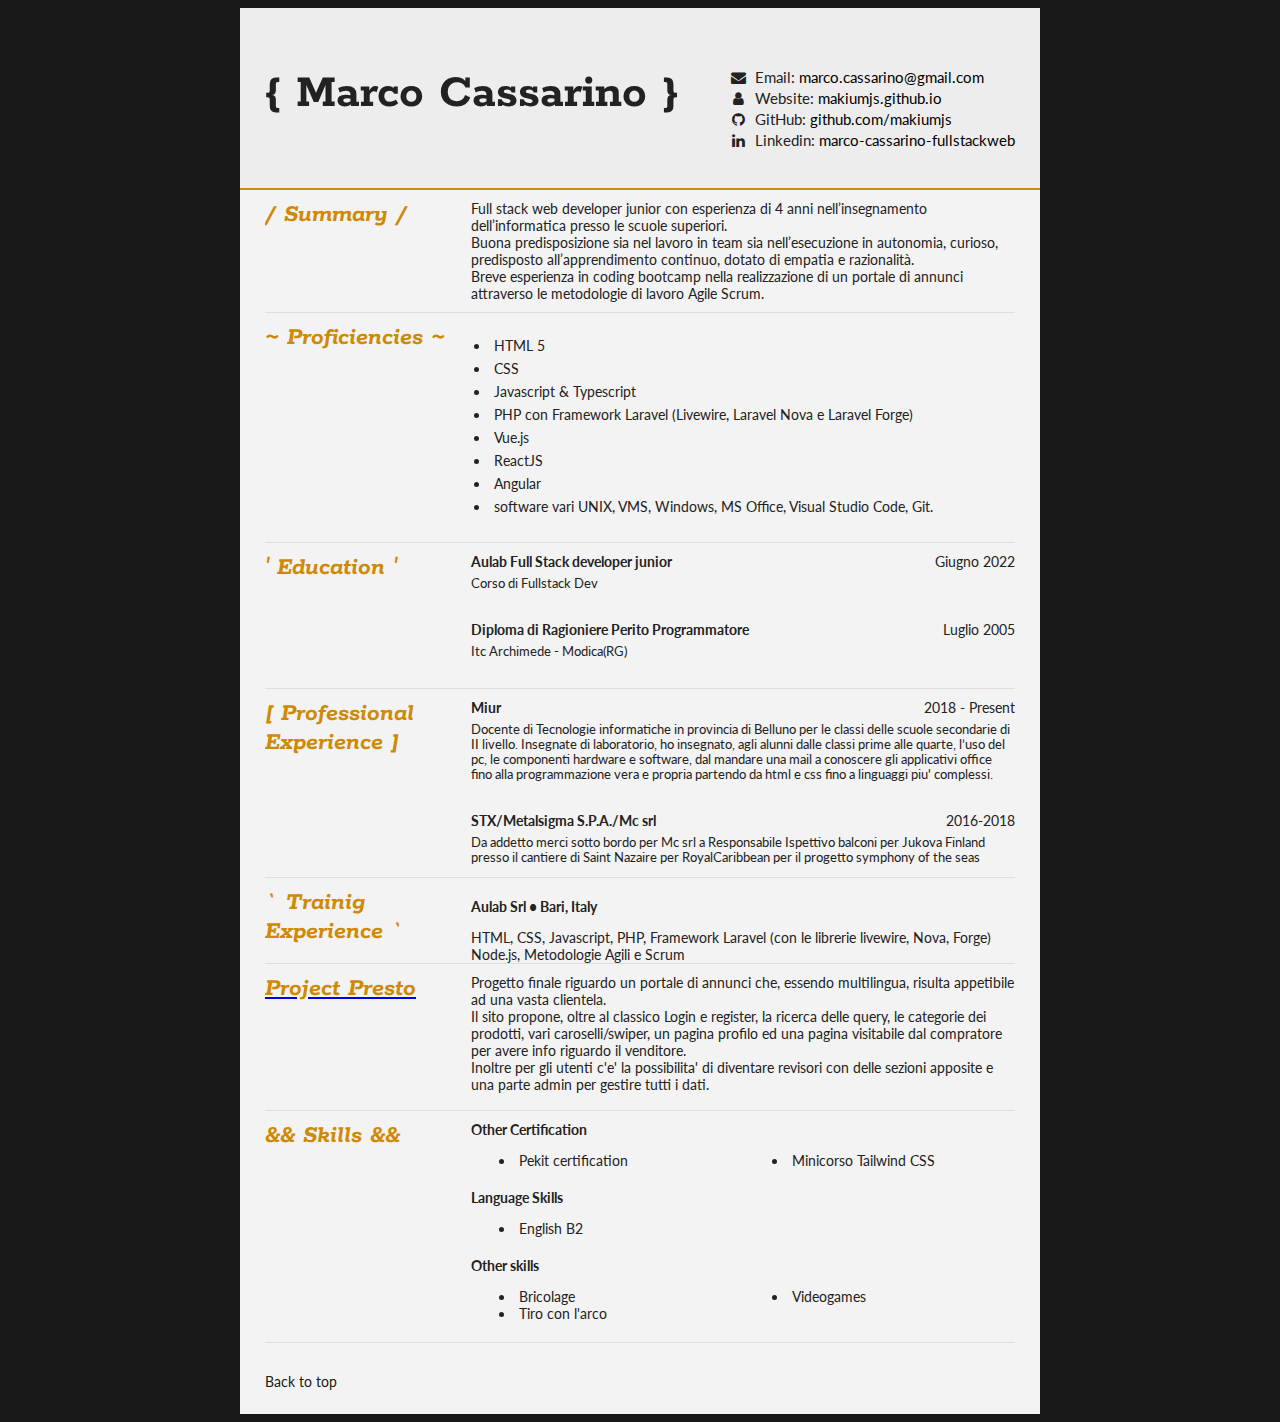
<file: index.html>
<!DOCTYPE html>
<html>
<head>
<title>M.C Curriculum Vitae</title>
<meta name="viewport" content="width=device-width"/>
<meta name="description" content=""/>
<meta charset="UTF-8"> 

<link type="text/css" rel="stylesheet" href="style.css">
<link href='https://fonts.googleapis.com/css?family=Rokkitt:regular,bold|Lato:regular,black' rel='stylesheet' type='text/css'>
<link rel="stylesheet" href="https://cdnjs.cloudflare.com/ajax/libs/font-awesome/4.7.0/css/font-awesome.min.css">

<!--[if lt IE 9]>
<script src="//html5shiv.googlecode.com/svn/trunk/html5.js"></script>
<![endif]-->
</head>
<body id="top">
<div id="cv" class="instaFade">
	<div class="mainDetails">
		<div id="name">
			<h1 class="quickFade delayOne">{ Marco Cassarino }</h1>
		</div>
		
		<div id="contactDetails" class="quickFade delayTwo">
			<ul class="fa-ul">
				<li><i class="fa-li fa fa-envelope" id="icon"></i>Email: <a href="mailto:" target="_blank">marco.cassarino@gmail.com</a></li>
				<li><i class="fa-li fa fa-user" id="icon"></i>Website: <a href="https://makiumjs.github.io" target="_blank">makiumjs.github.io</a></li>
        <li><i class="fa-li fa fa-github" id="icon"></i>GitHub: <a href="https://github.com/makiumjs" target="_blank">github.com/makiumjs</a></li>
        <li><i class="fa-li fa fa-linkedin" id="icon"></i>Linkedin: <a href="linkedin.com/in/marco-cassarino-fullstackweb" target="_blank">marco-cassarino-fullstackweb</a></li>
    </ul>
</div>
<br />
<div class="clear"></div>
</div>

<div id="mainArea" class="quickFade delayThree">
        <section>
            <div class="sectionTitle">
                <h1>/ Summary /</h1>
            </div>
                <article>
                    <div class="container">
                        <div>Full stack web developer junior con esperienza di 4 anni nell’insegnamento dell’informatica presso le scuole superiori. <br>Buona predisposizione sia nel lavoro in team sia nell’esecuzione in autonomia, curioso, predisposto all’apprendimento continuo, dotato di empatia e razionalità.  
                            <br>Breve esperienza in coding bootcamp nella realizzazione di un portale di annunci attraverso le metodologie di lavoro Agile Scrum.</div>
                    </div>
                </article>
            <div class="clear"></div>
        </section>
		<section>
			<div class="sectionTitle">
				<h1>~ Proficiencies ~</h1>
			</div>

			<div class="sectionContent">
				<article>
					<ul class="executiveSummary">
						<li>HTML 5</li>
                        <li>CSS</li>
						<li>Javascript & Typescript</li>
                        <li>PHP con Framework Laravel (Livewire, Laravel Nova e Laravel Forge) </li>
                        <li>Vue.js</li>
                        <li>ReactJS</li>
						<li>Angular</li> 
                        <li>software vari UNIX, VMS, Windows, MS Office, Visual Studio Code, Git.</li>
                            
					</ul>
				</article>
			</div>
    		<div class="clear"></div>
			<br />
		</section>

    	<section>
			<div class="sectionTitle">
				<h1>' Education '</h1>
			</div>
			
			<div class="sectionContent">
				<article>
					<span class="contentHeader">Aulab Full Stack developer junior
                        
                        </span>
					<span class="contentDate">Giugno 2022</span>
					<p class="subDetails">Corso di Fullstack Dev</p>
				</article>
                <br/>
				<article>
					<span class="contentHeader">Diploma di Ragioniere Perito Programmatore</span>
					<span class="contentDate">Luglio 2005</span>
					<p class="subDetails">Itc Archimede - Modica(RG)</p>
				</article>
			</div>
			<div class="clear"></div>
			<br />
		</section>

		<section>
			<div class="sectionTitle">
				<h1>[ Professional Experience ]</h1>
			</div>
			
			<div class="sectionContent">
				
				<article>
					<span class="contentHeader">Miur</span>
					<span class="contentDate">2018 - Present</span>
					<p class="subDetails">Docente di Tecnologie informatiche in provincia di Belluno per le classi delle scuole secondarie di II livello. Insegnate di laboratorio, ho insegnato, agli alunni dalle classi prime alle quarte, l’uso del pc, le componenti hardware e software, dal mandare una mail a conoscere gli applicativi office fino alla programmazione vera e propria partendo da html e css fino a linguaggi piu' complessi.</p>
					
				</article>
				<br />
                
				<article>
					<span class="contentHeader">STX/Metalsigma S.P.A./Mc srl</span>
					<span class="contentDate"> 2016-2018</span>
					<p class="subDetails">Da addetto merci sotto bordo per Mc srl a Responsabile Ispettivo balconi per Jukova Finland presso il cantiere di Saint Nazaire per RoyalCaribbean per il progetto symphony of the seas</p>					
				</article>

			</div>
			<div class="clear"></div>
		</section>

		<section>
			<div class="sectionTitle">
				<h1>` Trainig Experience `</h1>
			</div>
			<div class="publications">
				<article>
                    <p class="contentHeader">Aulab Srl • Bari, Italy</p>
                    <span>HTML, CSS, Javascript, PHP, Framework Laravel (con le librerie livewire, Nova, Forge) Node.js, Metodologie Agili e Scrum</span>                   
				</article>
			</div>
			<div class="clear"></div>
		</section>

		<section>
			<div class="sectionTitle">
                <a href="https://www.linkedin.com/posts/marco-cassarino-fullstackweb_progetto-presto-realizzato-in-team-activity-6954930642195263488-1tyB?utm_source=linkedin_share&utm_medium=member_desktop_web">
				<h1>Project Presto</h1>
                </a>									
			</div>
			
			<div class="sectionContent">
				<article>
                        <span>Progetto finale riguardo un portale di annunci che, essendo multilingua, risulta appetibile ad una vasta clientela. <br/>
                            Il sito propone, oltre al classico Login e register, la ricerca delle query, le categorie dei prodotti, vari caroselli/swiper, un pagina profilo ed una pagina visitabile dal compratore per avere info riguardo il venditore. <br/> Inoltre per gli utenti c'e' la possibilita' di diventare revisori con delle sezioni apposite e una parte admin per gestire tutti i dati.  </span>
				</article>
			</div>

			<div class="clear"></div>
			<br />
		</section>

		<section>
			<div class="sectionTitle">
				<h1>&& Skills &&</h1>
			</div>
			
			<div class="sectionContent">
				<b>Other Certification</b>
				<ul class="keySkills">
					<li>Pekit certification</li>
					<li>Minicorso Tailwind CSS</li>
                </ul>
				<b>Language Skills</b>
				<ul class="keySkills">
					<li>English B2</li>
                </ul>
                <b>Other skills</b>
				<ul class="keySkills">
					<li>Bricolage</li>
					<li>Tiro con l'arco</li>
					<li>Videogames</li>
                </ul>	
			</div>
			<div class="clear"></div>
		</section>
		
		
		<section>
			<p>
				<a href="#top" class="top">Back to top</a>
			</p>
		</section>
</body>
</html>
</file>
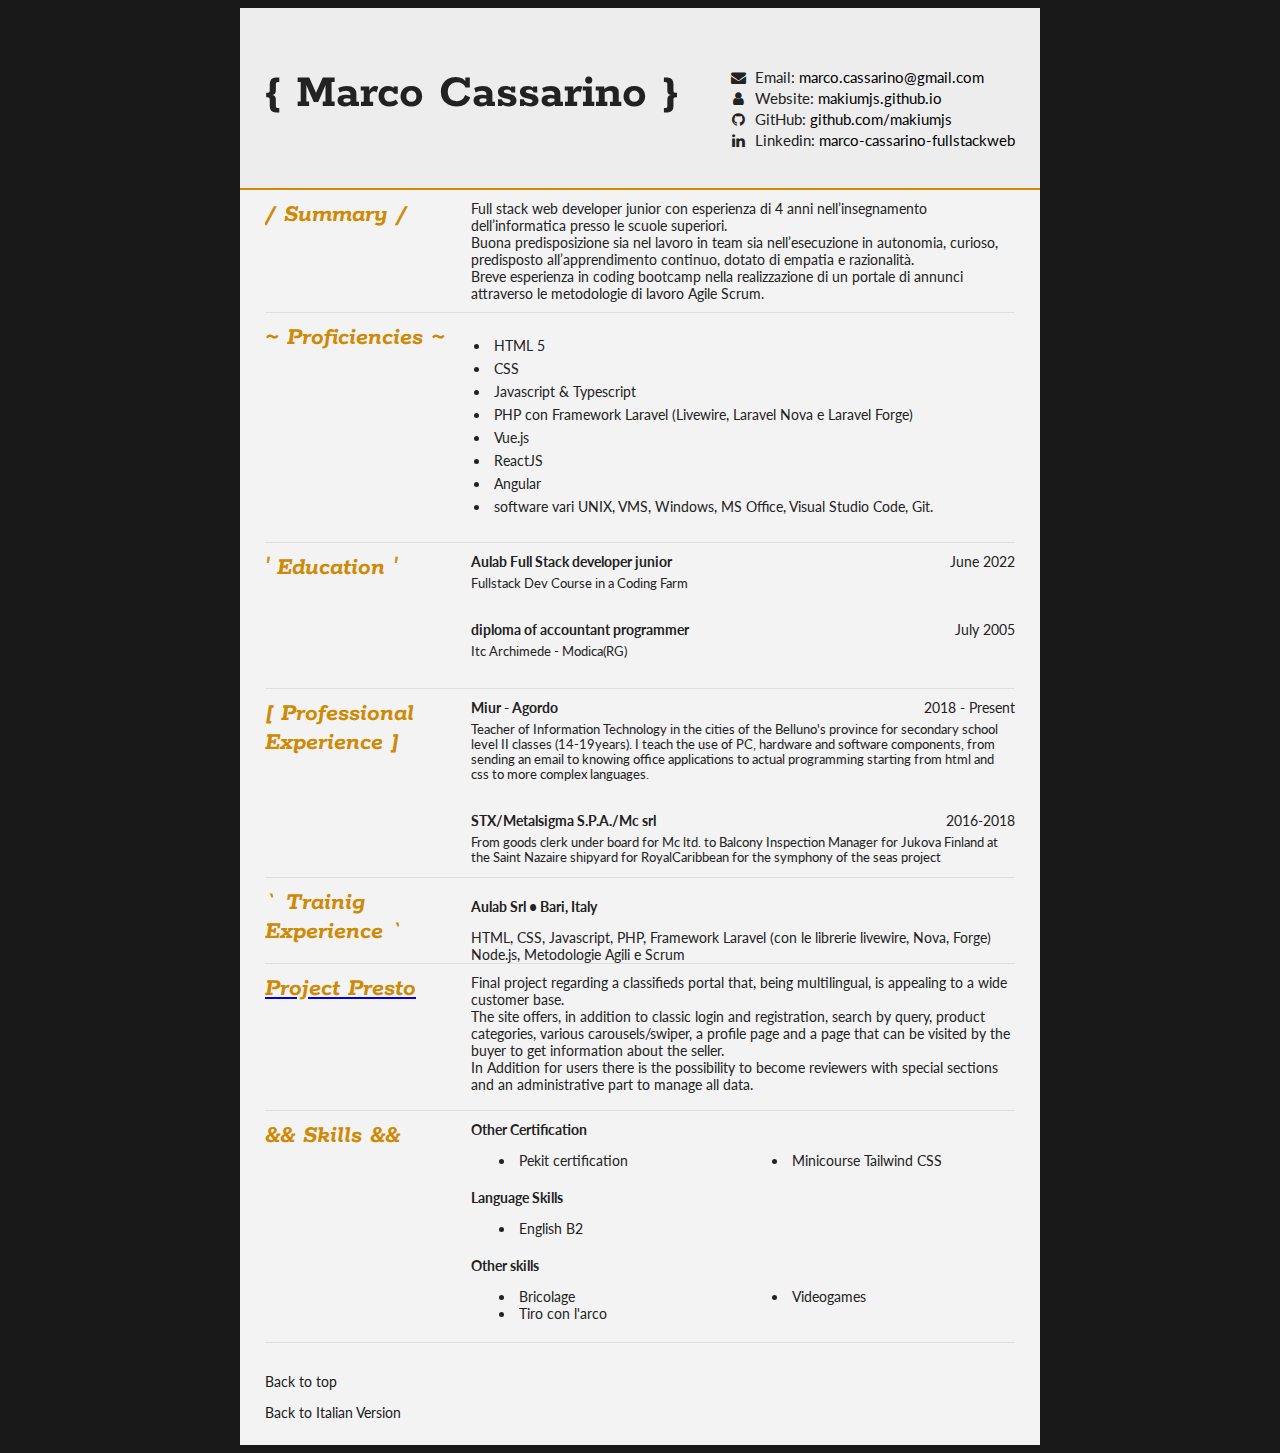
<file: eng.html>
<!DOCTYPE html>
<html>
<head>
<title>M.C Curriculum Vitae</title>
<meta name="viewport" content="width=device-width"/>
<meta name="description" content=""/>
<meta charset="UTF-8"> 

<link type="text/css" rel="stylesheet" href="style.css">
<link href='https://fonts.googleapis.com/css?family=Rokkitt:regular,bold|Lato:regular,black' rel='stylesheet' type='text/css'>
<link rel="stylesheet" href="https://cdnjs.cloudflare.com/ajax/libs/font-awesome/4.7.0/css/font-awesome.min.css">

<!--[if lt IE 9]>
<script src="//html5shiv.googlecode.com/svn/trunk/html5.js"></script>
<![endif]-->
</head>
<body id="top">
<div id="cv" class="instaFade">
	<div class="mainDetails">
		<div id="name">
			<h1 class="quickFade delayOne">{ Marco Cassarino }</h1>
		</div>
		
		<div id="contactDetails" class="quickFade delayTwo">
			<ul class="fa-ul">
				<li><i class="fa-li fa fa-envelope" id="icon"></i>Email: <a href="mailto:" target="_blank">marco.cassarino@gmail.com</a></li>
				<li><i class="fa-li fa fa-user" id="icon"></i>Website: <a href="https://makiumjs.github.io" target="_blank">makiumjs.github.io</a></li>
        <li><i class="fa-li fa fa-github" id="icon"></i>GitHub: <a href="https://github.com/makiumjs" target="_blank">github.com/makiumjs</a></li>
        <li><i class="fa-li fa fa-linkedin" id="icon"></i>Linkedin: <a href="linkedin.com/in/marco-cassarino-fullstackweb" target="_blank">marco-cassarino-fullstackweb</a></li>
    </ul>
</div>
<br />
<div class="clear"></div>
</div>

<div id="mainArea" class="quickFade delayThree">
        <section>
            <div class="sectionTitle">
                <h1>/ Summary /</h1>
            </div>
                <article>
                    <div class="container">
                        <div>Full stack web developer junior con esperienza di 4 anni nell’insegnamento dell’informatica presso le scuole superiori. <br>Buona predisposizione sia nel lavoro in team sia nell’esecuzione in autonomia, curioso, predisposto all’apprendimento continuo, dotato di empatia e razionalità.  
                            <br>Breve esperienza in coding bootcamp nella realizzazione di un portale di annunci attraverso le metodologie di lavoro Agile Scrum.</div>
                    </div>
                </article>
            <div class="clear"></div>
        </section>
		<section>
			<div class="sectionTitle">
				<h1>~ Proficiencies ~</h1>
			</div>

			<div class="sectionContent">
				<article>
					<ul class="executiveSummary">
						<li>HTML 5</li>
                        <li>CSS</li>
						<li>Javascript & Typescript</li>
                        <li>PHP con Framework Laravel (Livewire, Laravel Nova e Laravel Forge) </li>
                        <li>Vue.js</li>
                        <li>ReactJS</li>
						<li>Angular</li> 
                        <li>software vari UNIX, VMS, Windows, MS Office, Visual Studio Code, Git.</li>
                            
					</ul>
				</article>
			</div>
    		<div class="clear"></div>
			<br />
		</section>

    	<section>
			<div class="sectionTitle">
				<h1>' Education '</h1>
			</div>
			
			<div class="sectionContent">
				<article>
					<span class="contentHeader">Aulab Full Stack developer junior
                        
                        </span>
					<span class="contentDate">June 2022</span>
					<p class="subDetails">Fullstack Dev Course in a Coding Farm</p>
				</article>
                <br/>
				<article>
					<span class="contentHeader">diploma of accountant programmer</span>
					<span class="contentDate">July 2005</span>
					<p class="subDetails">Itc Archimede - Modica(RG)</p>
				</article>
			</div>
			<div class="clear"></div>
			<br />
		</section>

		<section>
			<div class="sectionTitle">
				<h1>[ Professional Experience ]</h1>
			</div>
			
			<div class="sectionContent">
				
				<article>
					<span class="contentHeader">Miur - Agordo</span>
					<span class="contentDate">2018 - Present</span>
					<p class="subDetails">Teacher of Information Technology in the cities of the Belluno's province for secondary school level II classes (14-19years). I teach the use of PC, hardware and software components, from sending an email to knowing office applications to actual programming starting from html and css to more complex languages.</p>
					
				</article>
				<br />
                
				<article>
					<span class="contentHeader">STX/Metalsigma S.P.A./Mc srl</span>
					<span class="contentDate"> 2016-2018</span>
					<p class="subDetails">From goods clerk under board for Mc ltd. to Balcony Inspection Manager for Jukova Finland at the Saint Nazaire shipyard for RoyalCaribbean for the symphony of the seas project</p>					
				</article>

			</div>
			<div class="clear"></div>
		</section>

		<section>
			<div class="sectionTitle">
				<h1>` Trainig Experience `</h1>
			</div>
			<div class="publications">
				<article>
                    <p class="contentHeader">Aulab Srl • Bari, Italy</p>
                    <span>HTML, CSS, Javascript, PHP, Framework Laravel (con le librerie livewire, Nova, Forge) Node.js, Metodologie Agili e Scrum</span>                   
				</article>
			</div>
			<div class="clear"></div>
		</section>

		<section>
			<div class="sectionTitle">
                <a href="https://www.linkedin.com/posts/marco-cassarino-fullstackweb_progetto-presto-realizzato-in-team-activity-6954930642195263488-1tyB?utm_source=linkedin_share&utm_medium=member_desktop_web">
				<h1>Project Presto</h1>
                </a>									
			</div>
			
			<div class="sectionContent">
				<article>
                        <span>Final project regarding a classifieds portal that, being multilingual, is appealing to a wide customer base. <br>
                            The site offers, in addition to classic login and registration, search by query, product categories, various carousels/swiper, a profile page and a page that can be visited by the buyer to get information about the seller. </br> In Addition for users there is the possibility to become reviewers with special sections and an administrative part to manage all data.  </span>
				</article>
			</div>

			<div class="clear"></div>
			<br />
		</section>

		<section>
			<div class="sectionTitle">
				<h1>&& Skills &&</h1>
			</div>
			
			<div class="sectionContent">
				<b>Other Certification</b>
				<ul class="keySkills">
					<li>Pekit certification</li>
					<li>Minicourse Tailwind CSS</li>
                </ul>
				<b>Language Skills</b>
				<ul class="keySkills">
					<li>English B2</li>
                </ul>
                <b>Other skills</b>
				<ul class="keySkills">
					<li>Bricolage</li>
					<li>Tiro con l'arco</li>
					<li>Videogames</li>
                </ul>	
			</div>
			<div class="clear"></div>
		</section>
		
		
		<section>
			<p>
				<a href="#top" class="top">Back to top</a>
			</p>
            <p>
                <a href="./index.html" class="top">Back to Italian Version</a>
            </p>
		</section>
</body>
</html>
</file>
<file: style.css>
html, body {
	background: #181818;
	font-family: 'Lato', helvetica, arial, sans-serif;
	font-size: 14px;
	color: #222;
}

body em {
	font-weight: bold;
	text-decoration: underline;
}

body b {
	font-weight: bold;
}

body i {
	font-style: italic;
}

.clear {
	clear: both;
}

p {
	font-size: 1em;
	margin-top: 10px;
		
}

#cv {
	width: 90%;
	max-width: 800px;
	background: #f3f3f3;
	margin: 30px auto;
	margin-top: 0px;
	margin-bottom: 0px;
}

.mainDetails {
	padding: 25px 25px;
	border-bottom: 2px solid #cf8a05;
	background: #ededed;
}

#name h1 {
	font-size: 3.5em;
	font-weight: 700;
	font-family: 'Rokkitt', Helvetica, Arial, sans-serif;
	margin-bottom: -6px;
}

#name h2 {
	font-size: 2em;
	margin-left: 2px;
	font-family: 'Rokkitt', Helvetica, Arial, sans-serif;
}

#mainArea {
	padding: 0px 25px;
}

#name {
	float: left;
}

#contactDetails {
	float: right;
}

#contactDetails ul {
	list-style-type: none;
	margin-top: 2.5rem;
}

#contactDetails ul li {
	margin-bottom: 3px;

  	font-size: 15px;
}

#icon {
  font-size: 15px;

}

#contactDetails ul li a, a[href^=tel] {
	color: black; 
	text-decoration: none;
	-webkit-transition: all .3s ease-in;
	-moz-transition: all .3s ease-in;
	-o-transition: all .3s ease-in;
	-ms-transition: all .3s ease-in;
	transition: all .3s ease-in;
}

#contactDetails ul li a:hover { 
	color: #feaa00;
}

section {
	border-top: 1px solid #dedede;
	padding: 10px 0 10;
	overflow: hidden;	
	word-wrap: break-word;
	display: block;	
}

section:first-child {
	border-top: 0;
}

section:last-child {
	padding: 20px 0 10px;
}

.sectionTitle {
	float: left;
	width: 25%;	
}

.sectionContent {
	float: right;
	width: 72.5%;
	padding-top: 10px;
}

.sectionTitle h1 {
	font-family: 'Rokkitt', Helvetica, Arial, sans-serif;
	font-style: italic;
	font-size: 1.8em;
	color: #cf8a05;
	margin-top: 10px;
}



.contentHeader {
	font-weight: bold;
}

.contentDate {
	float: right;
}

.sectionContent ol, ul {
	margin-left: 35px;
}

.subDetails {
	font-size: 0.90em;
	padding-top: 5px;
	margin-top: 1px;
}

.executiveSummary {
  	list-style-type: disc;
	margin-bottom: 10px;
	font-size: 1em;	
	list-style-position: inside;
	text-indent: -1.5em;
	padding-left: 1em;
 	margin-left: 10px;
}

.executiveSummary li {
  	margin:0 0 6px 0;
}

.publications {
  	float: right;
  	width: 72.5%;
  	padding-top: 10px;
}

.publications li {
  	margin:0 0 6px 0;
}

.publications ul, ol {
  	margin-left: 15px;
}

.keySkills {
	list-style-type: disc;
	-webkit-column-count: 2;
	-moz-column-count: 2;
	column-count: 2;
	-webkit-column-gap: 50px;
	column-gap: 50px;
	-moz-column-gap: 50px;
	margin-bottom: 20px;
	font-size: 1em;	
	list-style-position: inside;
	text-indent: -1.5em;
	padding-left: 1em;

}

.keySkills ul li {
	margin-bottom: 3px;
}
.top{
	text-decoration: none;
	color: #181818;
}

/*--------------FLEX GRID-------------*/

.container {
	width: 72.5%;
	float: right;
	padding: 10px 0 10px;
	height: auto;
	display: flex;
	flex-direction: row;
	justify-content: left;
	flex-flow: wrap;
}

.box {
	width: 48%;
	height: 55%;
	margin-right: 10px;
  	margin-bottom: 10px;
	box-sizing: border-box;
}


/*--------------RESPONSIVE ELEMENTS-------------*/
@media all and (min-width: 602px) and (max-width: 800px) {
	.keySkills {
	-moz-column-count:1;
	-webkit-column-count:1;
	column-count:1;
	}

  .box {
		width: 90%;
	}

}

@media all and (max-width: 601px) {
	#cv {
		width: 95%;
		margin: 10px auto;
		min-width: 280px;
	}
	
  .box {
		width: 90%;
	}
  
	#name, #contactDetails {
		float: none;
		width: 100%;
		text-align: left;
	}
	
	.sectionTitle {
		margin-left: -2px;
		font-size: 1.25em;
	}
	
	.sectionTitle, .sectionContent, .publications, .container {
		float: none;
		width: 100%;
	}

	.keySkills {
		-moz-column-count:1;
		-webkit-column-count:1;
		column-count:1;
	}

}

@media all and (max-width: 480px) {
	.mainDetails {
		padding: 15px 15px;
	}
	
	section {
		padding: 15px 0 0;
	}
	
	#mainArea {
		padding: 0 25px;
	}

  .box {
		width: 90%;
	}
  
	.keySkills {
	-moz-column-count:1;
	-webkit-column-count:1;
	column-count:1;
	}
	
	#name h1 {
		line-height: .8em;
		margin-bottom: 4px;
	}
}

@media print {
	#cv {
		width: 100%;
	}
}

@-webkit-keyframes reset {
	0% {
		opacity: 0;
	}
	100% {
		opacity: 0;
	}
}

@-webkit-keyframes fade-in {
	0% {
		opacity: 0;
	}
	40% {
		opacity: 0;
	}
	100% {
		opacity: 1;
	}
}

@-moz-keyframes reset {
	0% {
		opacity: 0;
	}
	100% {
		opacity: 0;
	}
}

@-moz-keyframes fade-in {
	0% {
		opacity: 0;
	}
	40% {
		opacity: 0;
	}
	100% {
		opacity: 1;
	}
}

@keyframes reset {
	0% {
		opacity: 0;
	}
	100% {
		opacity: 0;
	}
}

@keyframes fade-in {
	0% {
		opacity: 0;
	}
	40% {
		opacity: 0;
	}
	100% {
		opacity: 1;
	}
}

.instaFade {
	-webkit-animation-name: reset, fade-in;
	-webkit-animation-duration: 1.5s;
	-webkit-animation-timing-function: ease-in;
	
	-moz-animation-name: reset, fade-in;
	-moz-animation-duration: 1.5s;
	-moz-animation-timing-function: ease-in;
	
	animation-name: reset, fade-in;
	animation-duration: 1.5s;
	animation-timing-function: ease-in;
}

.quickFade {
	-webkit-animation-name: reset, fade-in;
	-webkit-animation-duration: 2.5s;
	-webkit-animation-timing-function: ease-in;
	
	-moz-animation-name: reset, fade-in;
	-moz-animation-duration: 2.5s;
	-moz-animation-timing-function: ease-in;
	
	animation-name: reset, fade-in;
	animation-duration: 2.5s;
	animation-timing-function: ease-in;
}
 
.delayOne {
	-webkit-animation-delay: 0, .5s;
	-moz-animation-delay: 0, .5s;
	animation-delay: 0, .5s;
}

.delayTwo {
	-webkit-animation-delay: 0, 1s;
	-moz-animation-delay: 0, 1s;
	animation-delay: 0, 1s;
}

.delayThree {
	-webkit-animation-delay: 0, 1.5s;
	-moz-animation-delay: 0, 1.5s;
	animation-delay: 0, 1.5s;
}

.delayFour {
	-webkit-animation-delay: 0, 2s;
	-moz-animation-delay: 0, 2s;
	animation-delay: 0, 2s;
}

.delayFive {
	-webkit-animation-delay: 0, 2.5s;
	-moz-animation-delay: 0, 2.5s;
	animation-delay: 0, 2.5s;
}
</file>
